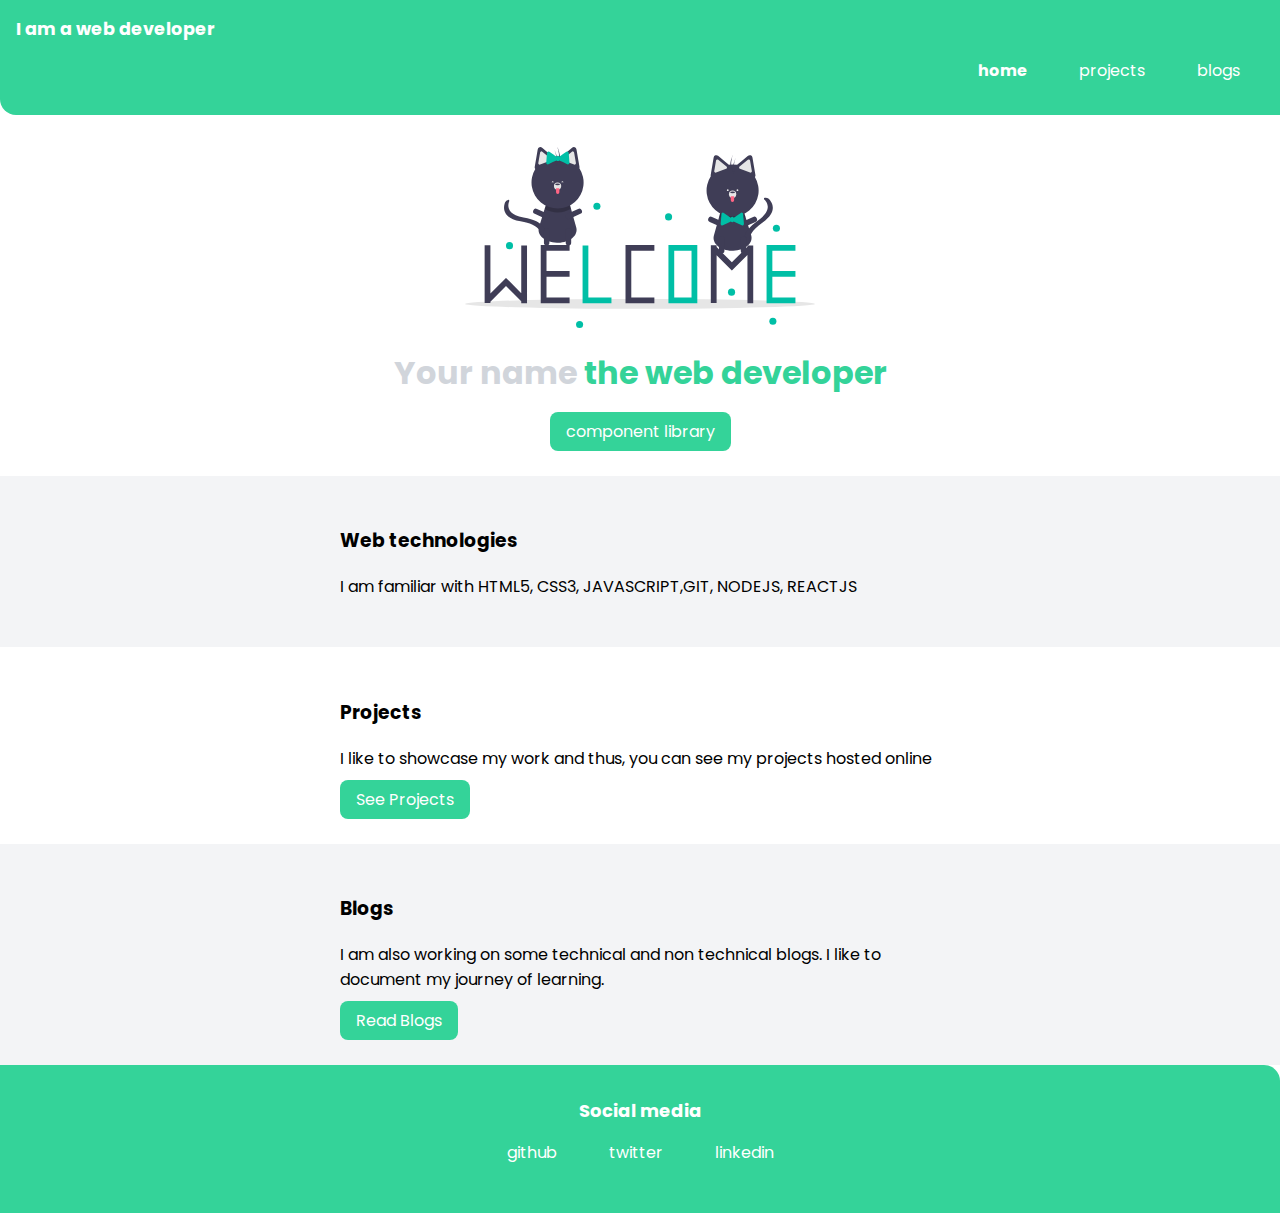
<file: index.html>
<!DOCTYPE html>
<html lang="en">
	<head>
		<meta charset="UTF-8" />
		<meta name="viewport" content="width=device-width, initial-scale=1.0" />
		<meta name="description" content="simple portfolio" />
		<meta name="keywords" content="portfolio" />
		<meta name="author" content="your name" />
		<title>Simple portfolio template 😎</title>
		<link rel="stylesheet" href="styles.css" />
	</head>
	<body>
		<nav class="navigation container">
			<div class="nav-brand">I am a web developer</div>
			<ul class="unordered non-bullet nav-pills">
				<li class="list-item-inline">
					<a href="index.html" class="link link-active">home</a>
				</li>
				<li class="list-item-inline">
					<a href="projects.html" class="link">projects</a>
				</li>
				<li class="list-item-inline">
					<a href="blogs.html" class="link">blogs</a>
				</li>
			</ul>
		</nav>

		<header class="hero">
			<img class="hero-img" src="images/welcome.svg" alt="welcome" />
			<h1 class="hero-heading">
				Your name <span class="heading-inverted">the web developer</span>
			</h1>
			<div class="btn-center">
				<a href="lib/components.html" class="link primary-link"
					>component library</a
				>
			</div>
		</header>

		<section class="section ow">
			<div class="container container-center">
				<h3>Web technologies</h3>
				<p>I am familiar with HTML5, CSS3, JAVASCRIPT,GIT, NODEJS, REACTJS</p>
			</div>
		</section>

		<section class="section">
			<div class="container container-center">
				<h3>Projects</h3>
				<p>
					I like to showcase my work and thus, you can see my projects hosted
					online
				</p>
				<a href="projects.html" class="link primary-link">See Projects</a>
			</div>
		</section>

		<section class="section ow">
			<div class="container container-center">
				<h3>Blogs</h3>
				<p>
					I am also working on some technical and non technical blogs. I like to
					document my journey of learning.
				</p>
				<a href="blogs.html" class="link primary-link">Read Blogs</a>
			</div>
		</section>

		<footer class="footer">
			<div class="footer-header">Social media</div>
			<ul class="social-links non-bullet">
				<li class="list-item-inline"><a class="link" href="#">github</a></li>
				<li class="list-item-inline"><a class="link" href="#">twitter</a></li>
				<li class="list-item-inline"><a class="link" href="#">linkedin</a></li>
			</ul>
		</footer>
	</body>
</html>
</file>
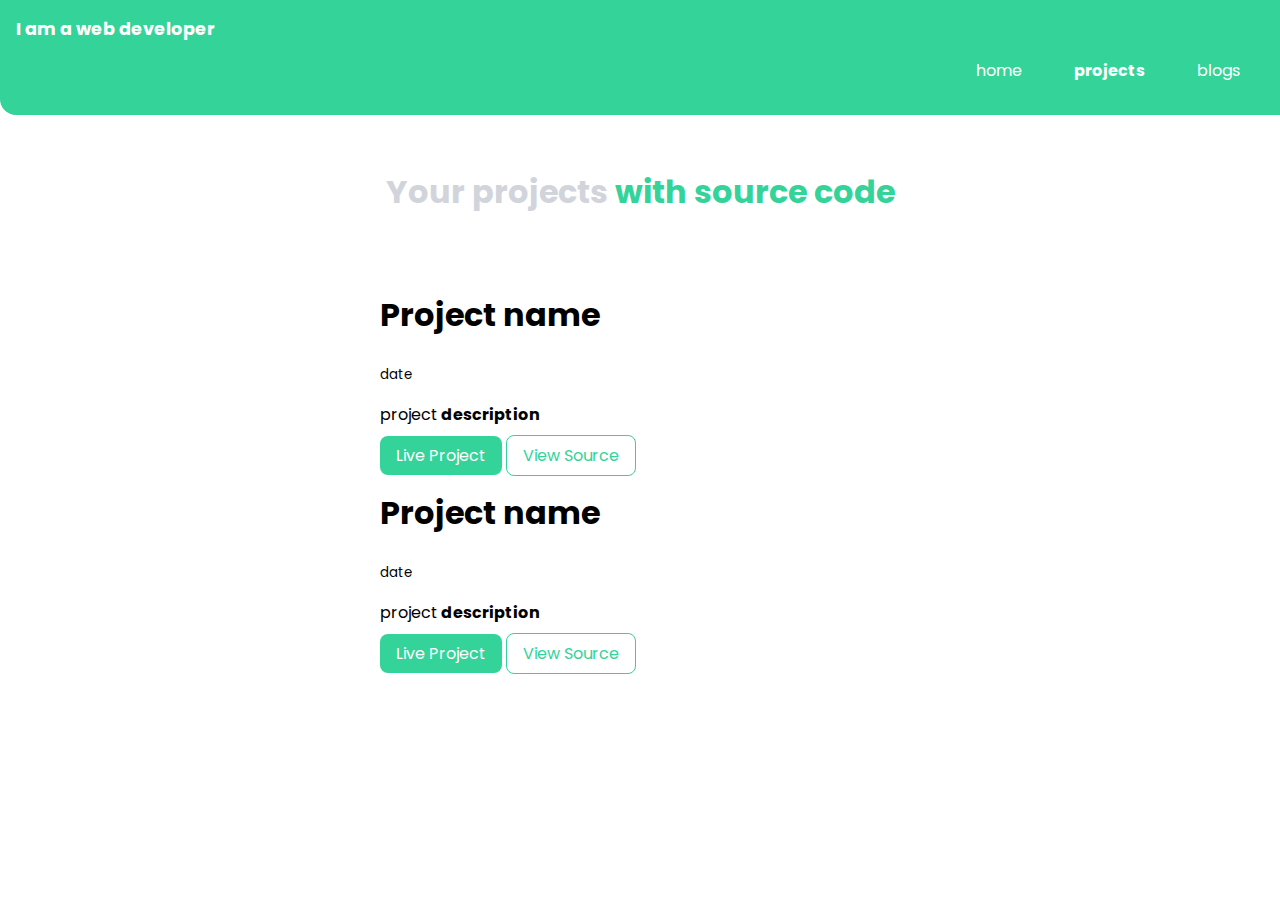
<file: projects.html>
<!DOCTYPE html>
<html lang="en">
	<head>
		<meta charset="UTF-8" />
		<meta name="viewport" content="width=device-width, initial-scale=1.0" />
		<meta name="description" content="simple portfolio" />
		<meta name="keywords" content="portfolio" />
		<meta name="author" content="your name" />
		<title>Projects</title>
		<link rel="stylesheet" href="styles.css" />
	</head>
	<body>
		<nav class="navigation container">
			<div class="nav-brand">I am a web developer</div>
			<ul class="unordered non-bullet nav-pills">
				<li class="list-item-inline">
					<a href="index.html" class="link">home</a>
				</li>
				<li class="list-item-inline">
					<a href="projects.html" class="link link-active">projects</a>
				</li>
				<li class="list-item-inline">
					<a href="blogs.html" class="link">blogs</a>
				</li>
			</ul>
		</nav>

		<header class="hero">
			<h1 class="hero-heading">
				Your projects <span class="heading-inverted">with source code</span>
			</h1>
		</header>

		<div class="container container-center padding-md">
			<ul class="list non-bullet">
				<li>
					<h1>Project name</h1>
					<small>date</small>
					<p>project<strong> description</strong></p>
					<a class="link primary-link" href="#">Live Project</a>
					<a class="link secondary-link" href="#">View Source</a>
				</li>

				<li>
					<h1>Project name</h1>
					<small>date</small>
					<p>project<strong> description</strong></p>
					<a class="link primary-link" href="#">Live Project</a>
					<a class="link secondary-link" href="#">View Source</a>
				</li>
			</ul>
		</div>
	</body>
</html>
</file>
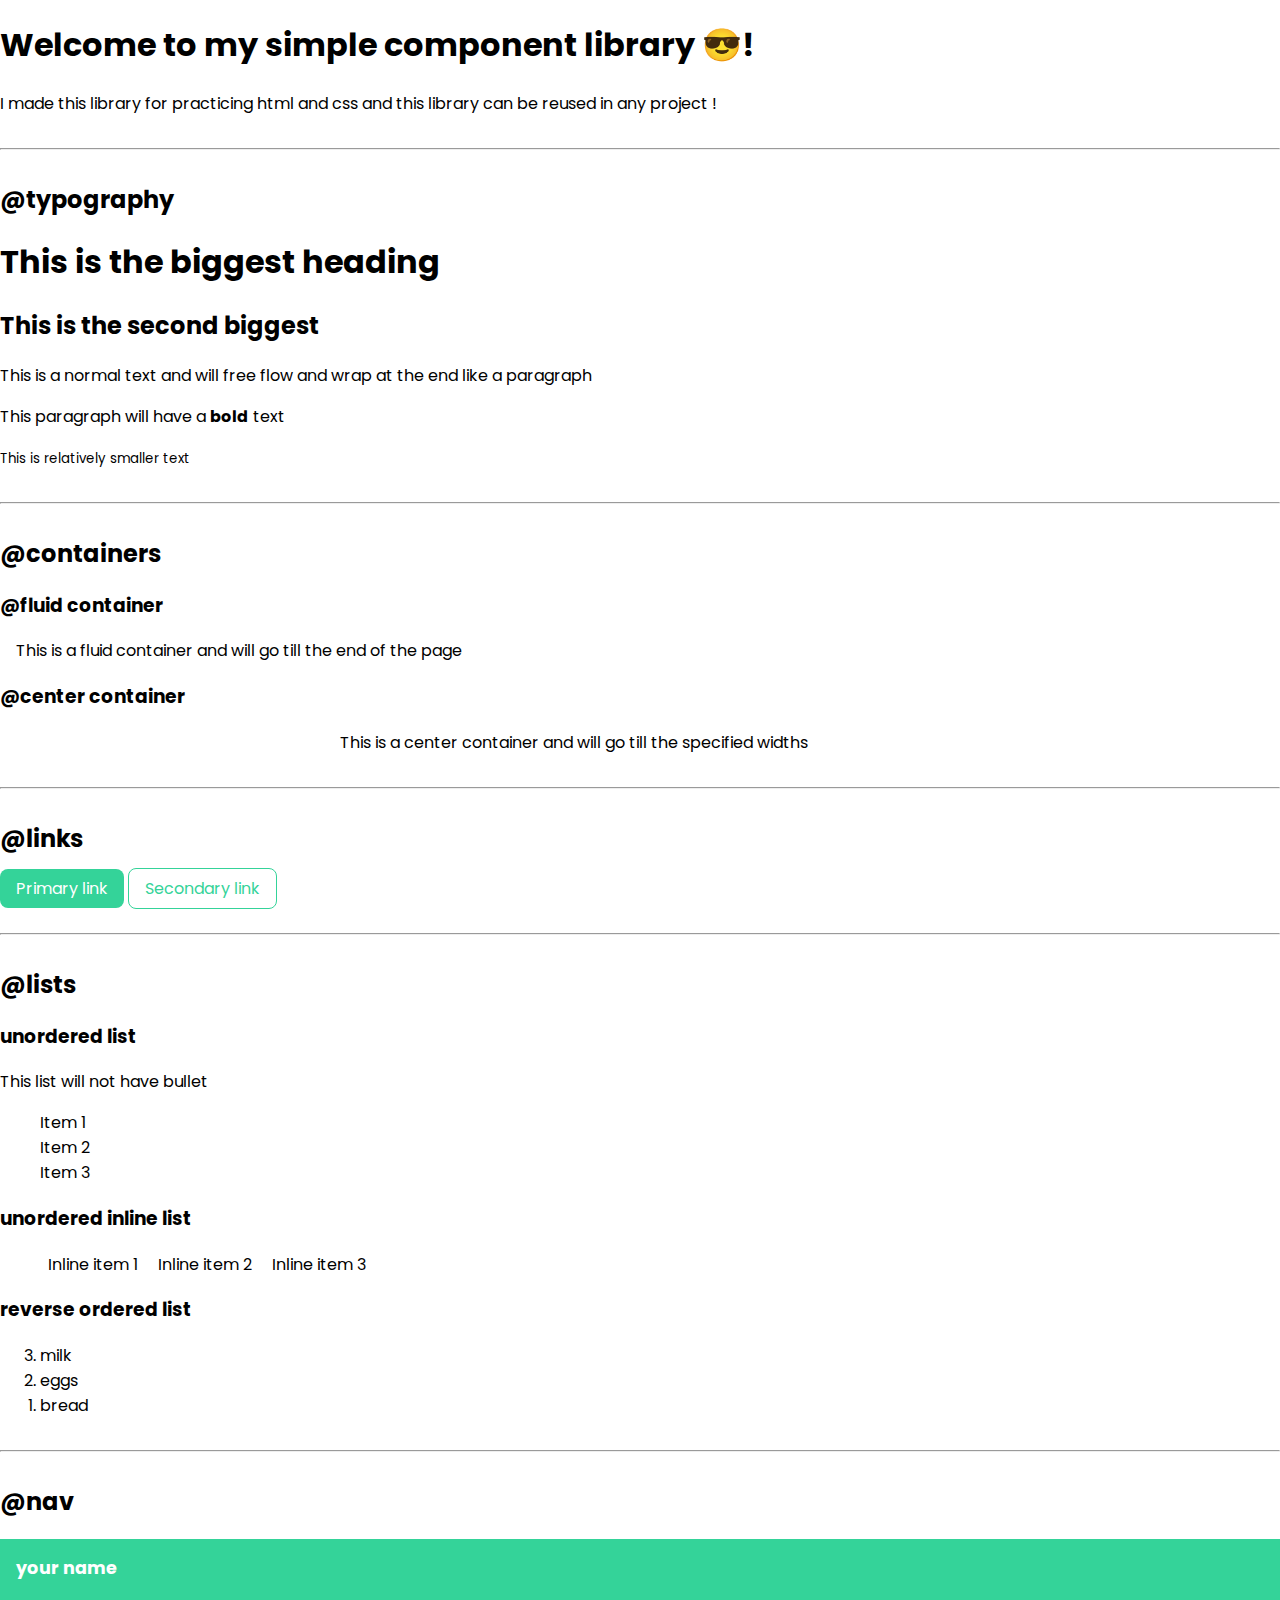
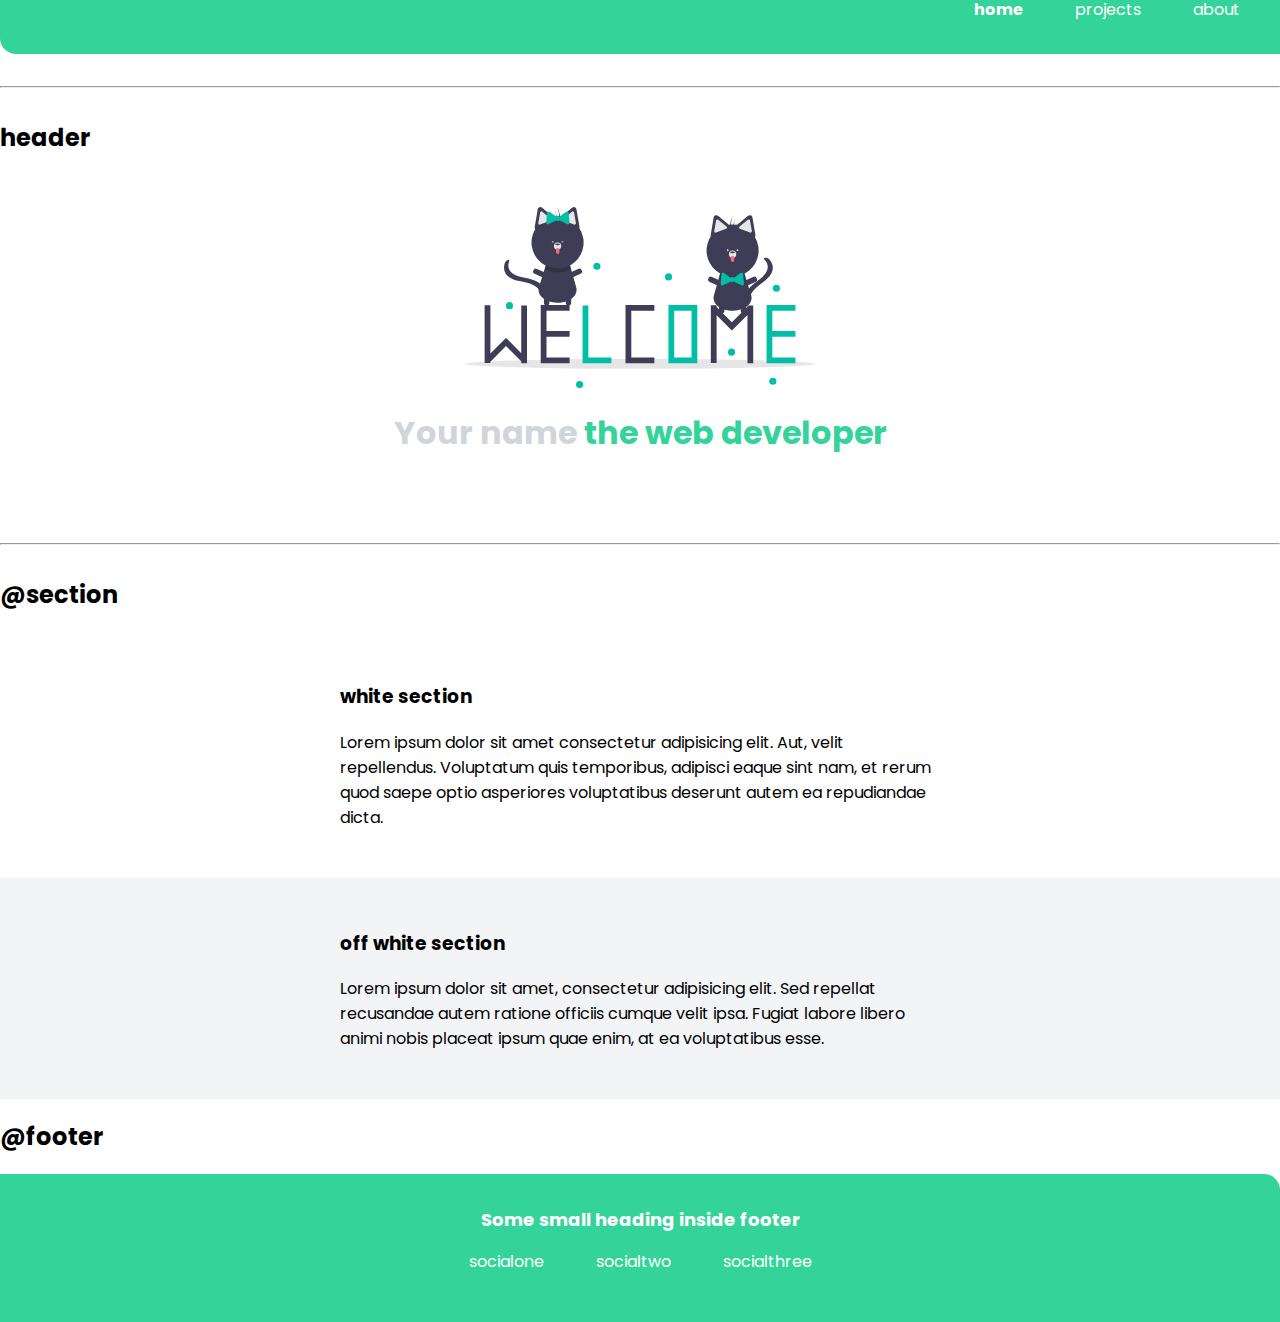
<file: lib/components.html>
<!DOCTYPE html>
<html lang="en">
	<head>
		<meta charset="UTF-8" />
		<meta name="viewport" content="width=device-width, initial-scale=1.0" />
		<meta name="description" content="simple portfolio" />
		<meta name="keywords" content="portfolio" />
		<meta name="author" content="your name" />
		<title>Component library 😎</title>
		<link rel="stylesheet" href="../styles.css" />
	</head>
	<body>
		<h1>Welcome to my simple component library 😎!</h1>
		<p>
			I made this library for practicing html and css and this library can be
			reused in any project !
		</p>

		<hr />

		<h2>@typography</h2>
		<h1>This is the biggest heading</h1>
		<h2>This is the second biggest</h2>
		<p>
			This is a normal text and will free flow and wrap at the end like a
			paragraph
		</p>
		<p>This paragraph will have a <strong>bold</strong> text</p>
		<small>This is relatively smaller text</small>

		<hr />

		<h2>@containers</h2>

		<h3>@fluid container</h3>
		<div class="container">
			This is a fluid container and will go till the end of the page
		</div>

		<h3>@center container</h3>
		<div class="container container-center">
			This is a center container and will go till the specified widths
		</div>

		<hr />

		<h2>@links</h2>

		<a href="#" class="link primary-link">Primary link</a>
		<a href="#" class="link secondary-link">Secondary link</a>

		<hr />

		<h2>@lists</h2>

		<h3>unordered list</h3>
		<p>This list will not have bullet</p>

		<ul class="non-bullet">
			<li>Item 1</li>
			<li>Item 2</li>
			<li>Item 3</li>
		</ul>

		<h3>unordered inline list</h3>

		<ul class="non-bullet">
			<li class="list-item-inline">Inline item 1</li>
			<li class="list-item-inline">Inline item 2</li>
			<li class="list-item-inline">Inline item 3</li>
		</ul>

		<h3>reverse ordered list</h3>

		<ol reversed>
			<li>milk</li>
			<li>eggs</li>
			<li>bread</li>
		</ol>

		<hr />

		<h2>@nav</h2>

		<nav class="navigation container">
			<div class="nav-brand">your name</div>
			<ul class="unordered non-bullet nav-pills">
				<li class="list-item-inline">
					<a href="#" class="link link-active">home</a>
				</li>
				<li class="list-item-inline"><a href="#" class="link">projects</a></li>
				<li class="list-item-inline"><a href="#" class="link">about</a></li>
			</ul>
		</nav>

		<hr />

		<h2>header</h2>

		<header class="hero">
			<img class="hero-img" src="../images/welcome.svg" alt="welcome" />
			<h1 class="hero-heading">
				Your name <span class="heading-inverted">the web developer</span>
			</h1>
		</header>

		<hr />

		<h2>@section</h2>
		<section class="section">
			<div class="container container-center">
				<h3>white section</h3>
				<p>
					Lorem ipsum dolor sit amet consectetur adipisicing elit. Aut, velit
					repellendus. Voluptatum quis temporibus, adipisci eaque sint nam, et
					rerum quod saepe optio asperiores voluptatibus deserunt autem ea
					repudiandae dicta.
				</p>
			</div>
		</section>
		<section class="section ow">
			<div class="container container-center">
				<h3>off white section</h3>
				<p>
					Lorem ipsum dolor sit amet, consectetur adipisicing elit. Sed repellat
					recusandae autem ratione officiis cumque velit ipsa. Fugiat labore
					libero animi nobis placeat ipsum quae enim, at ea voluptatibus esse.
				</p>
			</div>
		</section>

		<h2>@footer</h2>

		<footer class="footer">
			<div class="footer-header">Some small heading inside footer</div>
			<ul class="social-links non-bullet">
				<li class="list-item-inline"><a class="link" href="#">socialone</a></li>
				<li class="list-item-inline"><a class="link" href="#">socialtwo</a></li>
				<li class="list-item-inline">
					<a class="link" href="#">socialthree</a>
				</li>
			</ul>
		</footer>
	</body>
</html>
</file>
<file: styles.css>
@import url('https://fonts.googleapis.com/css2?family=Poppins&display=swap');

body {
	font-family: 'Poppins', sans-serif;
	margin: 0px;
}

:root {
	--primary-color: #34d399;
	--dark-gray: #d1d5db;
	--off-white: #f3f4f6;
}

hr {
	margin: 2rem 0rem;
}

/* Spaces */

.padding-md {
	padding: 2rem;
}

/* Containers */

.container {
	padding: 0rem 1rem;
}

.container-center {
	max-width: 600px;
	margin: auto;
}

/* Links */

.link {
	text-decoration: none;
	padding: 0.5rem 1rem;
}

.primary-link {
	background-color: var(--primary-color);
	border-radius: 0.5rem;
	-webkit-border-radius: 0.5rem;
	-moz-border-radius: 0.5rem;
	-ms-border-radius: 0.5rem;
	-o-border-radius: 0.5rem;
	color: #ffffff;
}

.secondary-link {
	color: var(--primary-color);
	border-radius: 0.5rem;
	-webkit-border-radius: 0.5rem;
	-moz-border-radius: 0.5rem;
	-ms-border-radius: 0.5rem;
	-o-border-radius: 0.5rem;
	border: 1px solid var(--primary-color);
}

/* Lists */

.non-bullet {
	list-style: none;
}

.list-item-inline {
	display: inline;
	padding: 0rem 0.5rem;
}

/* Navigation */

.navigation {
	background-color: var(--primary-color);
	color: white;
	border-bottom-left-radius: 1rem;
	padding: 1rem;
}

.navigation .nav-brand {
	font-weight: bold;
	font-size: 1.1rem;
}

.navigation .link {
	color: white;
}

.navigation .nav-pills {
	text-align: right;
}

.navigation .link-active {
	font-weight: bold;
}

/* Header */

.hero {
	padding: 2rem;
}

.hero .hero-img {
	max-width: 350px;
	display: block;
	margin: auto;
}

.hero .hero-heading {
	text-align: center;
	color: var(--dark-gray);
}

.btn-center {
	text-align: center;
}

.hero .hero-heading .heading-inverted {
	color: var(--primary-color);
}

/* Section */

.section {
	padding: 2rem;
}

.section h1 {
	text-align: center;
}

.ow {
	background-color: var(--off-white);
}

/* Footer */

.footer {
	background-color: var(--primary-color);
	padding: 2rem 1rem;
	text-align: center;
	color: white;
	border-top-right-radius: 1rem;
}

.footer .footer-header {
	font-weight: bold;
	font-size: large;
}

.footer .link {
	color: white;
}

.footer ul {
	padding-inline-start: 0px;
}
</file>
